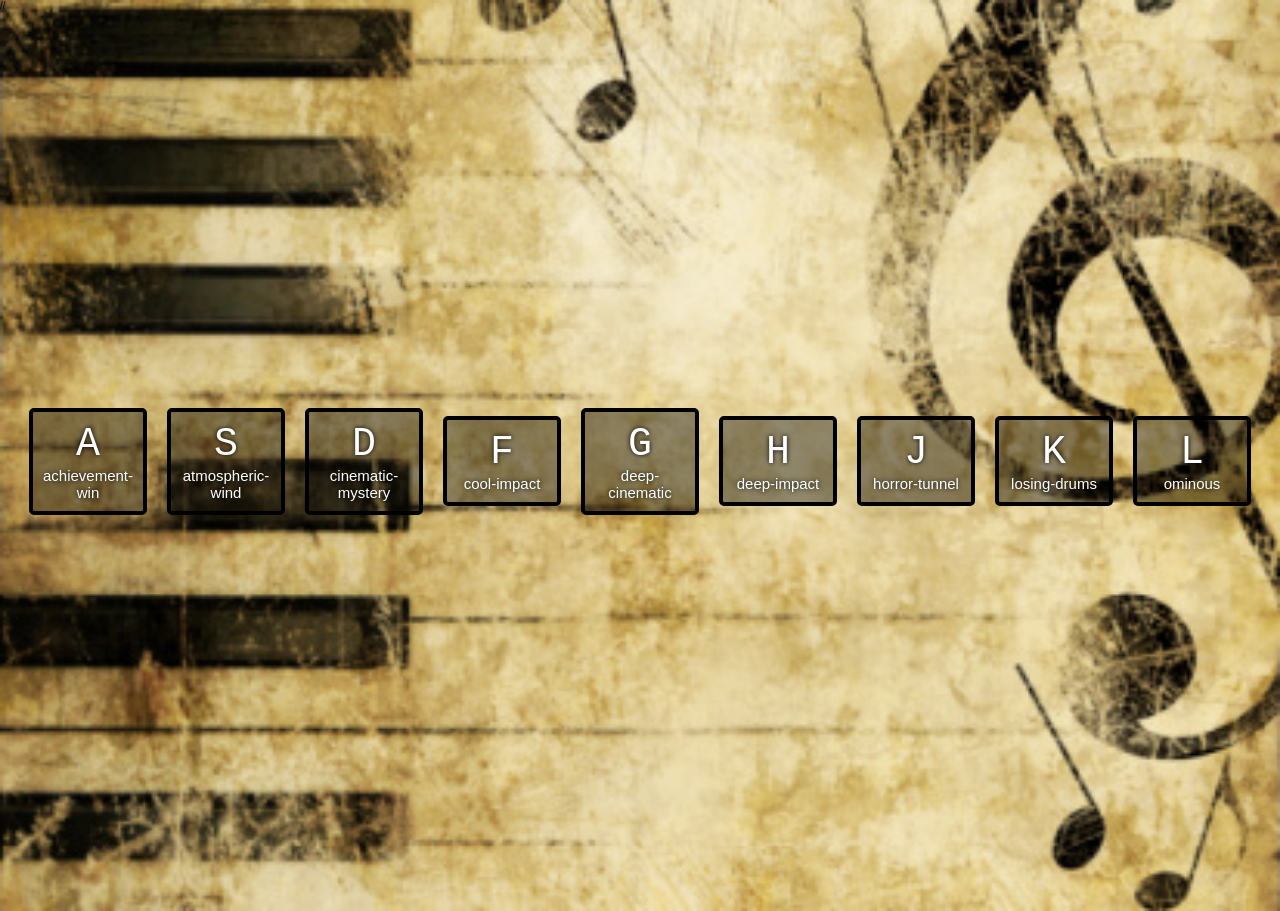
<file: index.html>
<!DOCTYPE html>
<html>
    <head>
        <title>Js drum kit</title>
        //<link rel="stylesheet" href="style.css">
        <link href="style.css">
    </head>
    <body>
        <div class="keys">
            <div data-key="65" class="key">
                <kbd>A</kbd>
                <span class="audio" >achievement-win</span>
            </div>

            <div data-key="83" class="key">
                <kbd>S</kbd>
                <span class="audio" >atmospheric-wind</span>
            </div>

            <div data-key="68" class="key">
                <kbd>D</kbd>
                <span class="audio" >cinematic-mystery</span>
            </div>

            <div data-key="70" class="key">
                <kbd>F</kbd>
                <span class="audio" >cool-impact</span>
            </div>

            <div data-key="71" class="key">
                <kbd>G</kbd>
                <span class="audio" >deep-cinematic</span>
            </div>
            
            <div data-key="72" class="key">
                <kbd>H</kbd>
                <span class="audio" >deep-impact</span>
            </div>
            
            <div data-key="74" class="key">
                <kbd>J</kbd>
                <span class="audio" >horror-tunnel</span>
            </div>

            <div data-key="75" class="key">
                <kbd>K</kbd>
                <span class="audio" >losing-drums</span>
            </div>

            <div data-key="76" class="key">
                <kbd>L</kbd>
                <span class="audio" >ominous</span>
            </div>
        </div>


        <audio data-key="65" src="sounds/achievement-win.wav"></audio>
        <audio data-key="83" src="sounds/atmospheric-wind.wav"></audio>
        <audio data-key="68" src="sounds/cinematic-mystery.mp3"></audio>
        <audio data-key="70" src="sounds/cool-impact.wav"></audio>
        <audio data-key="71" src="sounds/deep-cinematic.wav"></audio>
        <audio data-key="72" src="sounds/deep-impact.wav"></audio>
        <audio data-key="74" src="sounds/horror-tunnel.wav"></audio>
        <audio data-key="75" src="sounds/losing-drums.wav"></audio>
        <audio data-key="76" src="sounds/ominous.wav"></audio>

        <script>
            window.addEventListener('keydown',function(e){
                let audio=document.querySelector(`audio[data-key="${e.keyCode}"]`);
                let key=document.querySelector(`.key[data-key="${e.keyCode}"]`);
                //console.log(key);

                //console.log(audio);
                if(!audio) return//stop the function from executing
                audio.currentTime=0;//rewind to the start
                audio.play(); 
                key.classList.add('playing');
            })
            

            function removeTransition(){
                key.classList.remove('playing');
            }

            const keys=document.querySelectorAll('.key');
            console.log(keys);
            keys.forEach(key =>key.addEventListener('transitioned',removeTransition));
        </script>


    
    </body>
</html>
</file>
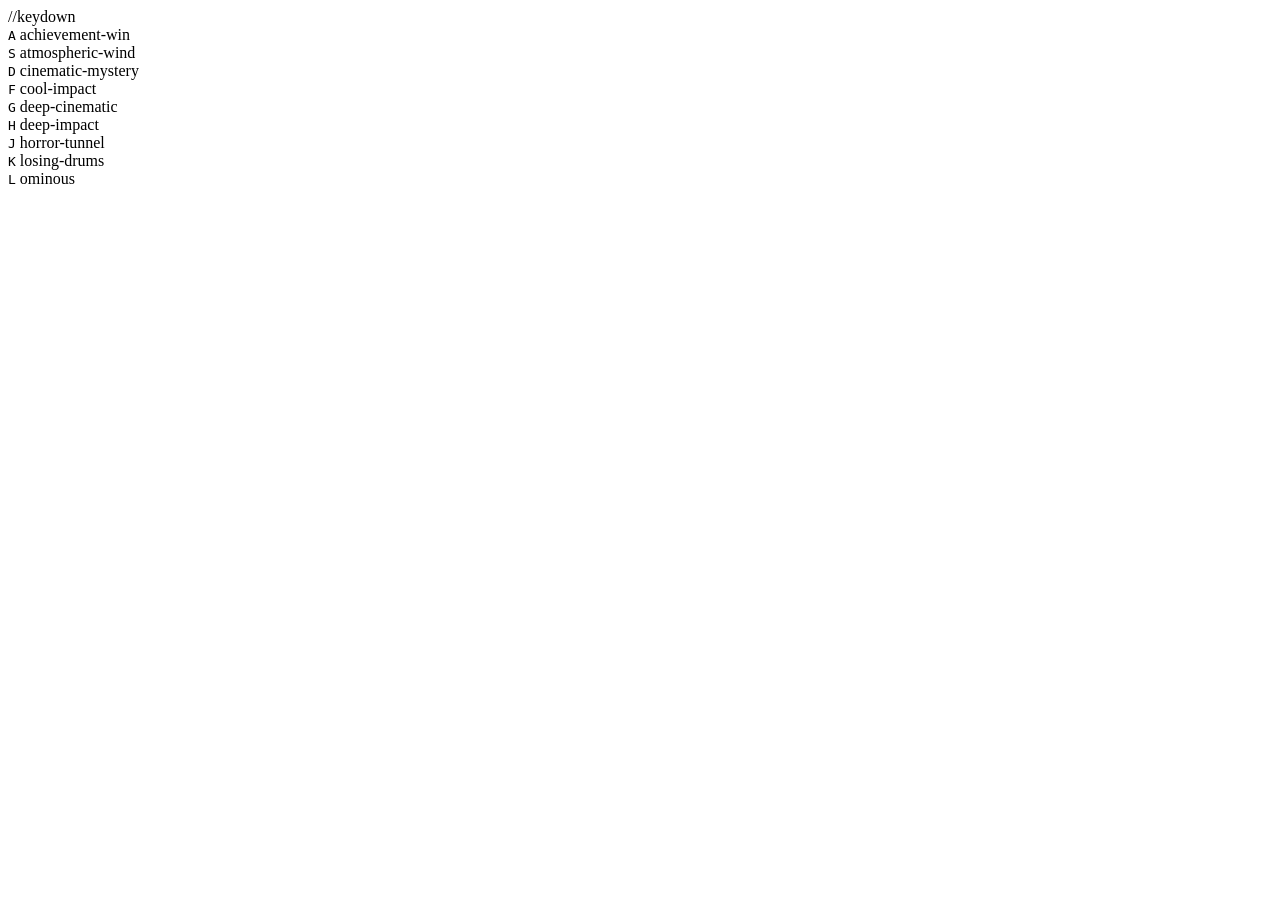
<file: drum-kit.html>
//keydown


<!DOCTYPE html>
<html>
    <head>
        <title>Js drum kit</title>
        <link href="style.css">
    </head>
    <body>
        <div class="keys">
            <div data-key="65" class="key">
                <kbd>A</kbd>
                <span class="audio" >achievement-win</span>
            </div>

            <div data-key="83" class="key">
                <kbd>S</kbd>
                <span class="audio" >atmospheric-wind</span>
            </div>

            <div data-key="68" class="key">
                <kbd>D</kbd>
                <span class="audio" >cinematic-mystery</span>
            </div>

            <div data-key="70" class="key">
                <kbd>F</kbd>
                <span class="audio" >cool-impact</span>
            </div>

            <div data-key="71" class="key">
                <kbd>G</kbd>
                <span class="audio" >deep-cinematic</span>
            </div>
            
            <div data-key="72" class="key">
                <kbd>H</kbd>
                <span class="audio" >deep-impact</span>
            </div>
            
            <div data-key="74" class="key">
                <kbd>J</kbd>
                <span class="audio" >horror-tunnel</span>
            </div>

            <div data-key="75" class="key">
                <kbd>K</kbd>
                <span class="audio" >losing-drums</span>
            </div>

            <div data-key="76" class="key">
                <kbd>L</kbd>
                <span class="audio" >ominous</span>
            </div>
        </div>


        <audio data-key="65" src="sounds/achievement-win.wav"></audio>
        <audio data-key="83" src="sounds/atmospheric-wind.wav"></audio>
        <audio data-key="68" src="sounds/cinematic-mystery.mp3"></audio>
        <audio data-key="70" src="sounds/cool-impact.wav"></audio>
        <audio data-key="71" src="sounds/deep-cinematic.wav"></audio>
        <audio data-key="72" src="sounds/deep-impact.wav"></audio>
        <audio data-key="74" src="sounds/horror-tunnel.wav"></audio>
        <audio data-key="75" src="sounds/losing-drums.wav"></audio>
        <audio data-key="76" src="sounds/ominous.wav"></audio>

        <script>
            window.addEventListener('keydown',function(e){
                let audio=document.querySelector(`audio[data-key="${e.keyCode}"]`); 
                //console.log(audio);
                if(!audio) return//stop the function from executing
                audio.play(); 
            })
        </script>


    
    </body>
</html>
</file>
<file: style.css>
html {
    font-size: 10px;
    background: url('./bg_image.jpg') bottom center;
    background-size: cover;
  }
  
  body,html {
    margin: 0;
    padding: 0;
    font-family: sans-serif;
  }
  
  .keys {
    display: flex;
    flex: 1;
    min-height: 100vh;
    align-items: center;
    justify-content: center;
  }
  
  .key {
    border: .4rem solid black;
    border-radius: .5rem;
    margin: 1rem;
    font-size: 1.5rem;
    padding: 1rem .5rem;
    transition: all .07s ease;
    width: 10rem;
    text-align: center;
    color: white;
    background: rgba(0,0,0,0.4);
    text-shadow: 0 0 .5rem black;
  }
  
  .playing {
    transform: scale(1.1);
    border-color: #ffc600;
    box-shadow: 0 0 1rem #ffc600;
  }
  
  kbd {
    display: block;
    font-size: 4rem;
  }
  
  .sound {
    font-size: 1.2rem;
    text-transform: uppercase;
    letter-spacing: .1rem;
    color: #ffc600;
  }
</file>
